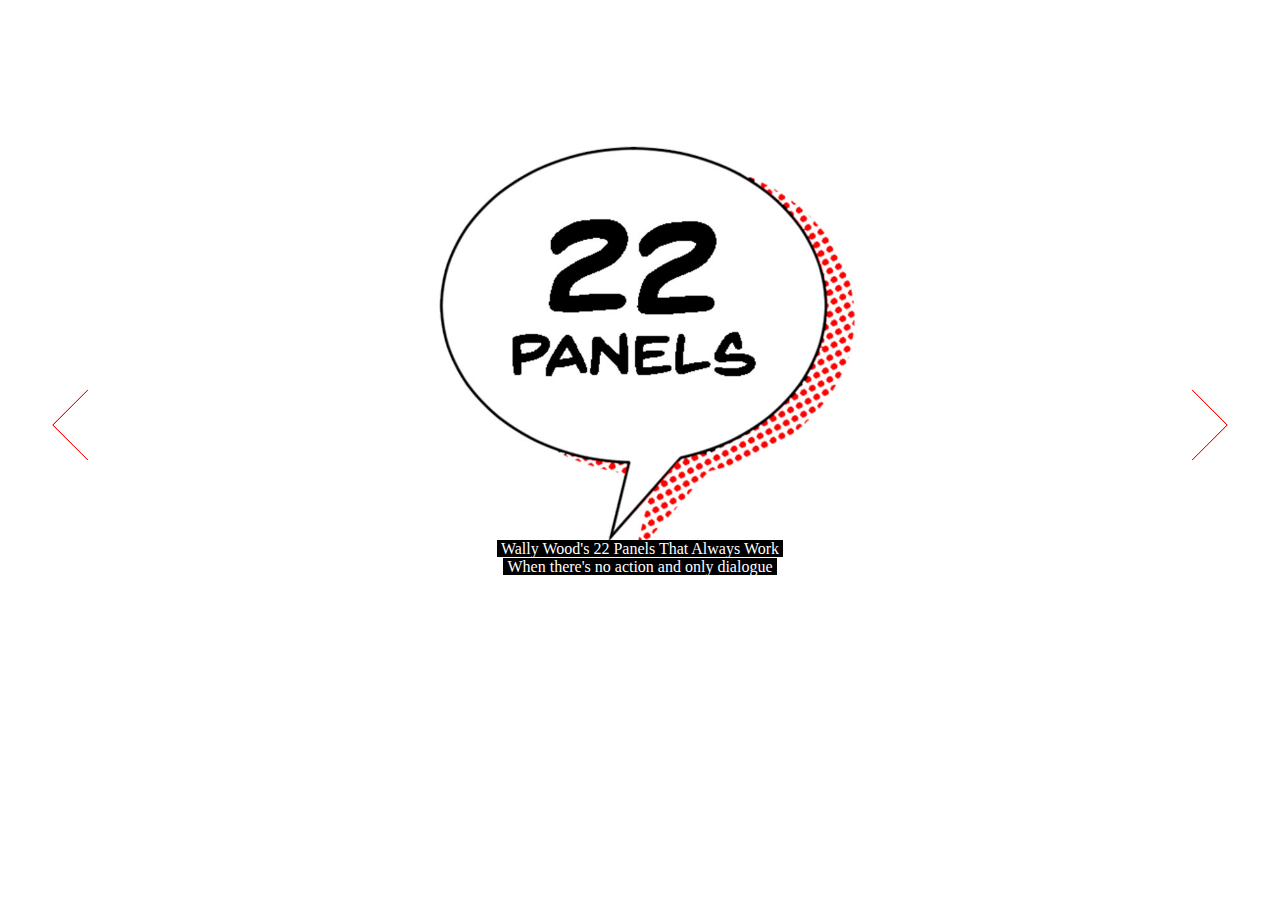
<file: index.html>
<html>
	<head>
<link rel="stylesheet" href="main.css" />
	</head>
	<body>
		<div id="container">
		<div class="slide first">
		<a class="left arrow" href="ten.html"></a>
			<div class="copy">
				<p><span>&nbsp;Wally Wood's 22 Panels That Always Work&nbsp;</span></p>
				<p><span>&nbsp;When there's no action and only dialogue&nbsp;</span> </p>
			</div>
		<a class="right arrow" href="one.html" ></a>
		</div>
		</div>
	</body>
</html>
</file>
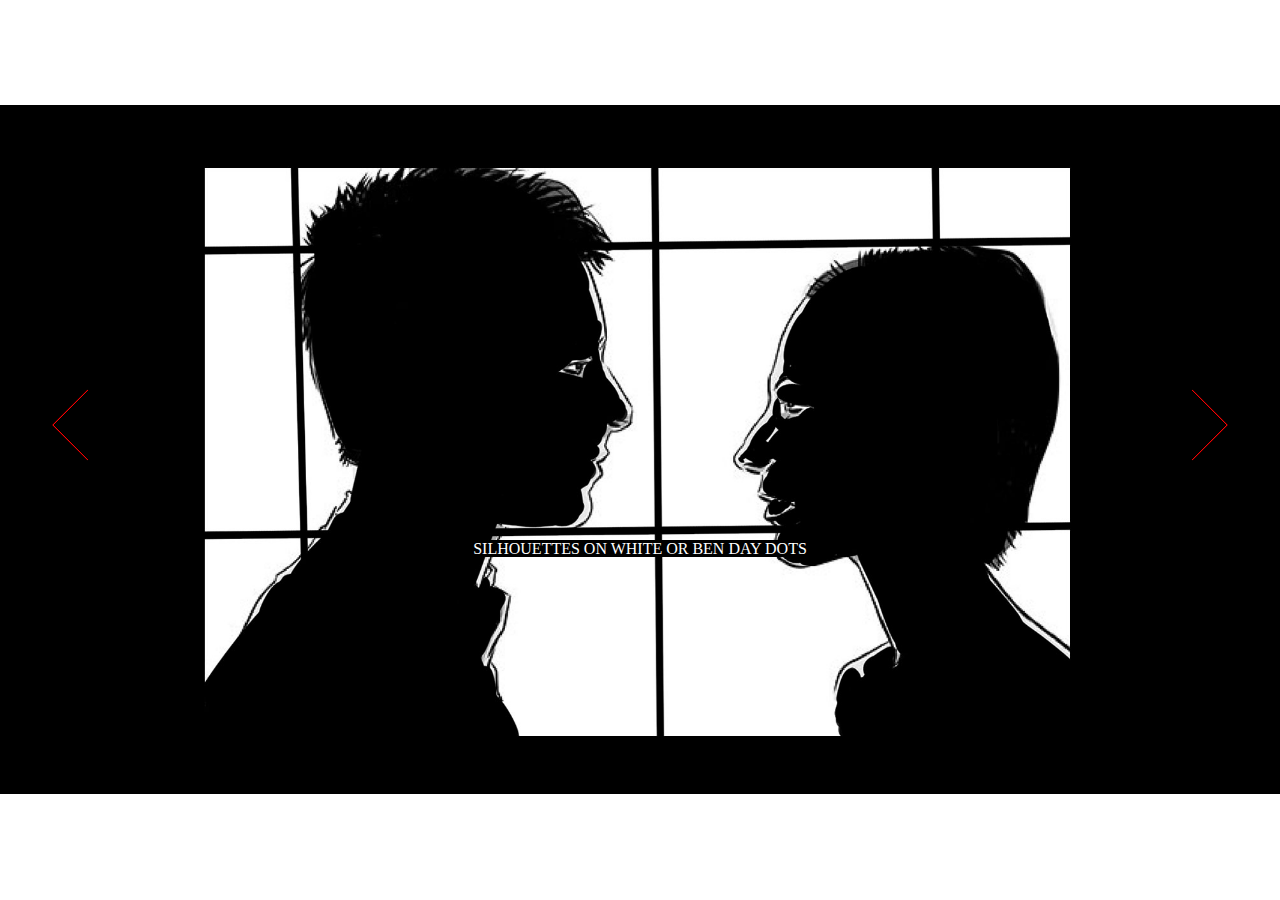
<file: eight.html>
<html>
	<head>
<link rel="stylesheet" href="main.css" />
	</head>
	<body>
		<div id="container">
			<div class="slide eight">
				<a class="left arrow" href="seven.html"></a>
				<div class="copy">
					<p><span>&nbsp;SILHOUETTES ON WHITE OR BEN DAY DOTS&nbsp;</span></p>
					</div>
						<a class="right arrow" href="nine.html" ></a>
				</div>
		</div>
	</body>
</html>
</file>
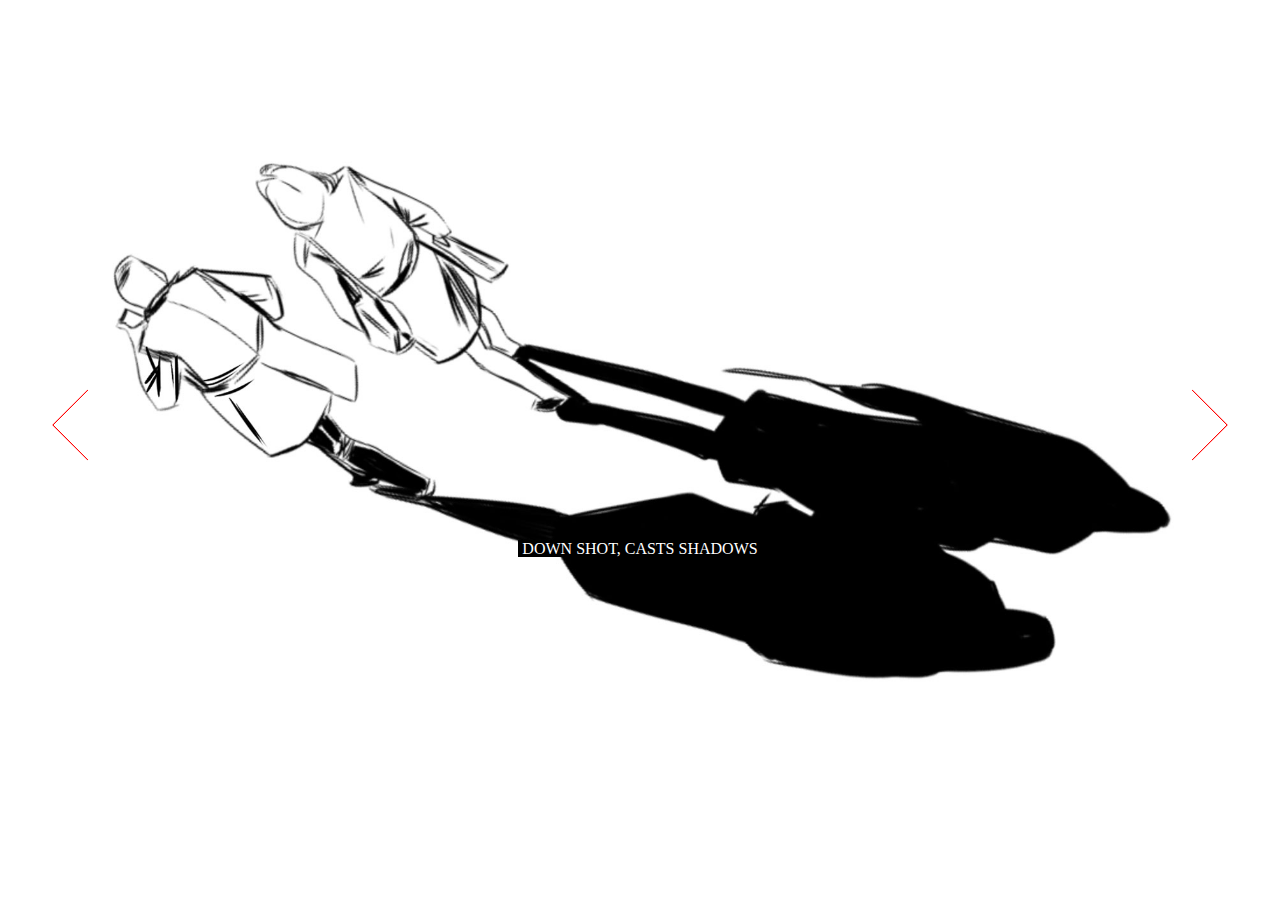
<file: five.html>
<html>
	<head>
<link rel="stylesheet" href="main.css" />
	</head>
	<body>
		<div id="container">
		<div class="slide five">
		<a class="left arrow" href="four.html"></a>
			<div class="copy">
				<p><span>&nbsp;DOWN SHOT, CASTS SHADOWS&nbsp;</span></p>
			</div>
		<a class="right arrow" href="six.html" ></a>
		</div>
		</div>
	</body>
</html>
</file>
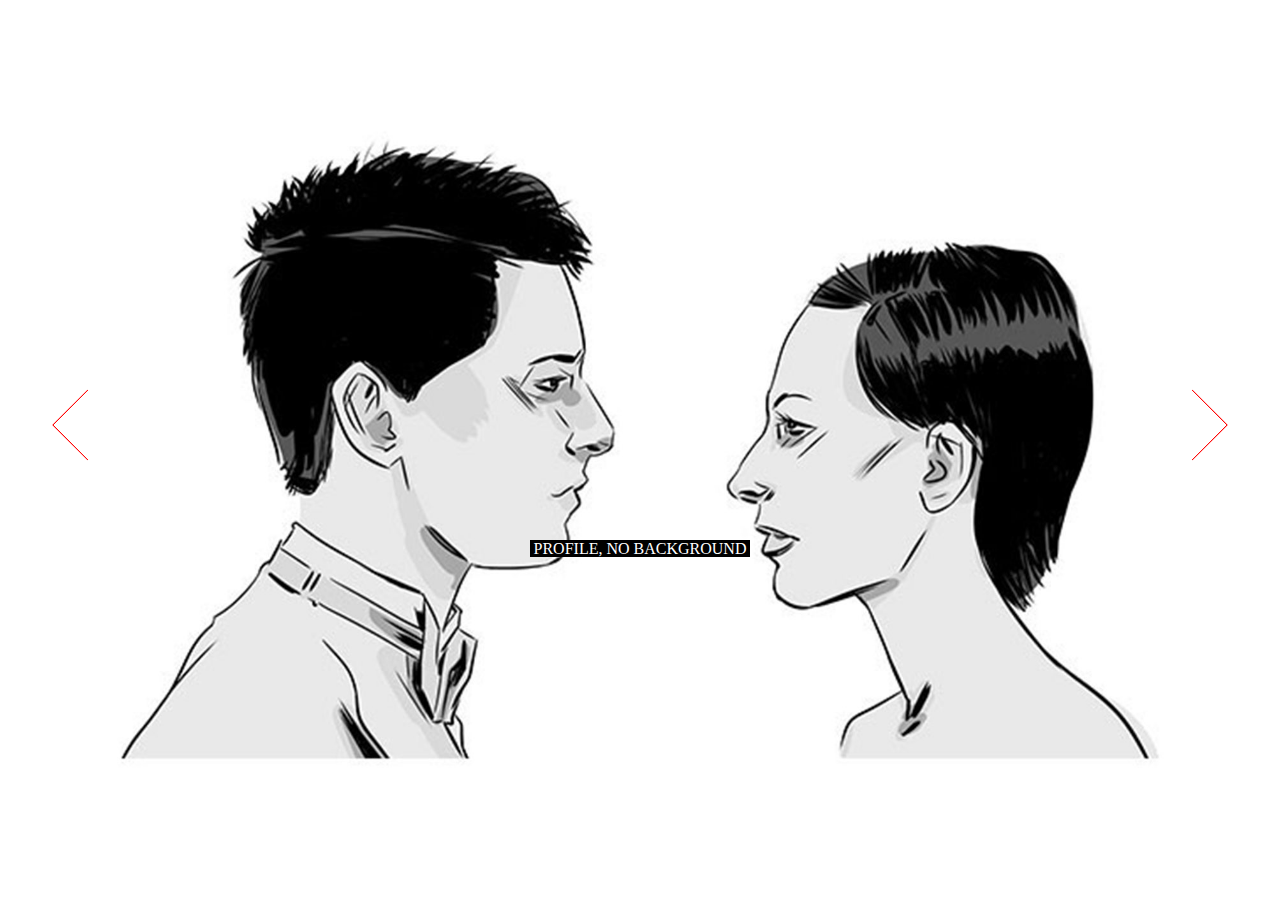
<file: four.html>
<html>
	<head>
<link rel="stylesheet" href="main.css" />
	</head>
	<body>
		<div id="container">
		<div class="slide four">
		<a class="left arrow" href="three.html"></a>
			<div class="copy">
				<p><span>&nbsp;PROFILE, NO BACKGROUND&nbsp;</span></p>			</div>
		</div>
		<a class="right arrow" href="five.html" ></a>
		</div>
	</body>
</html>
</file>
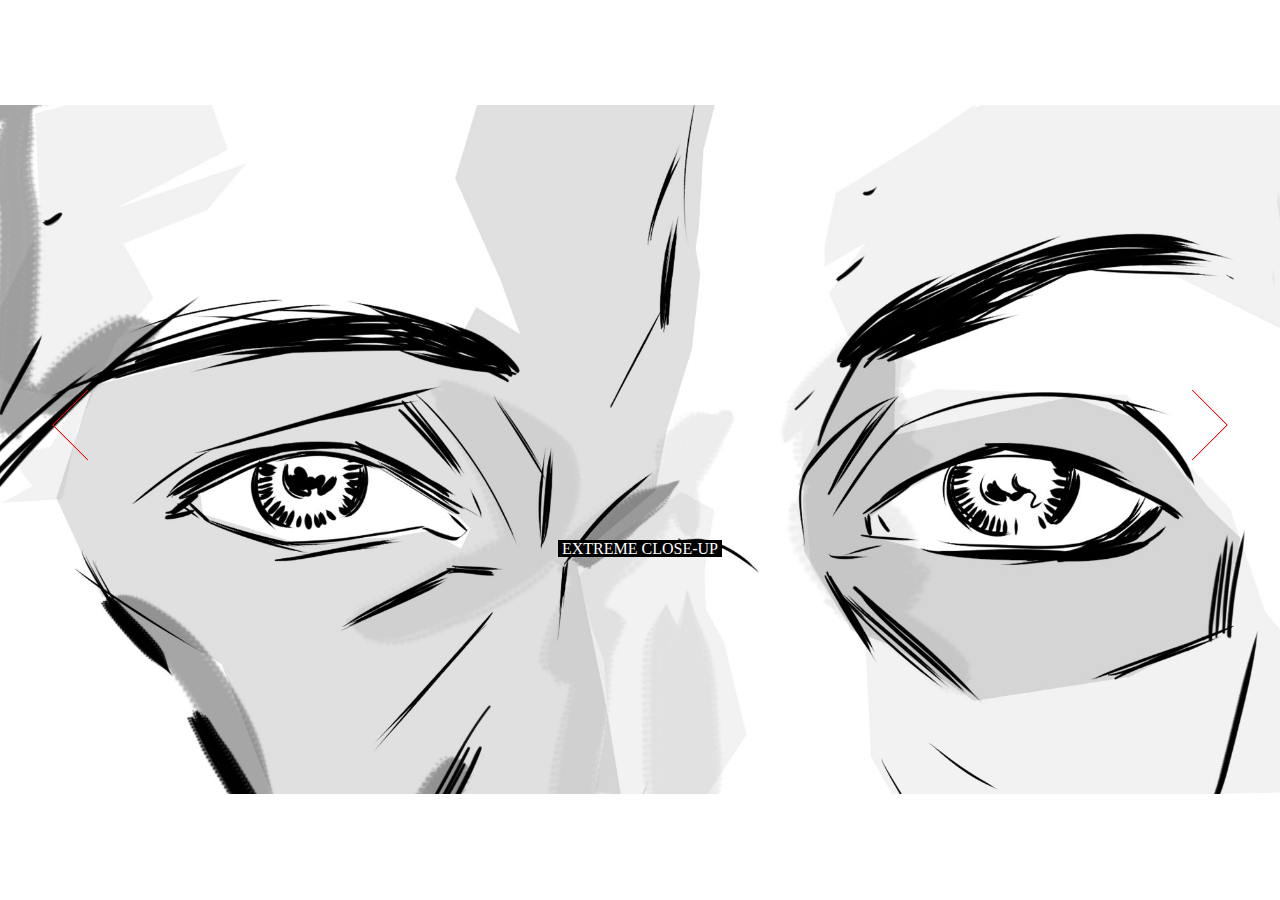
<file: nine.html>
<html>
	<head>
<link rel="stylesheet" href="main.css" />
	</head>
	<body>
		<div id="container">
		<div class="slide nine">
		<a class="left arrow" href="eight.html"></a>
			<div class="copy">
				<p><span>&nbsp;EXTREME CLOSE-UP&nbsp;</span></p>
			</div>
		<a class="right arrow" href="ten.html" ></a>
		</div>
		</div>
	</body>
</html>
</file>
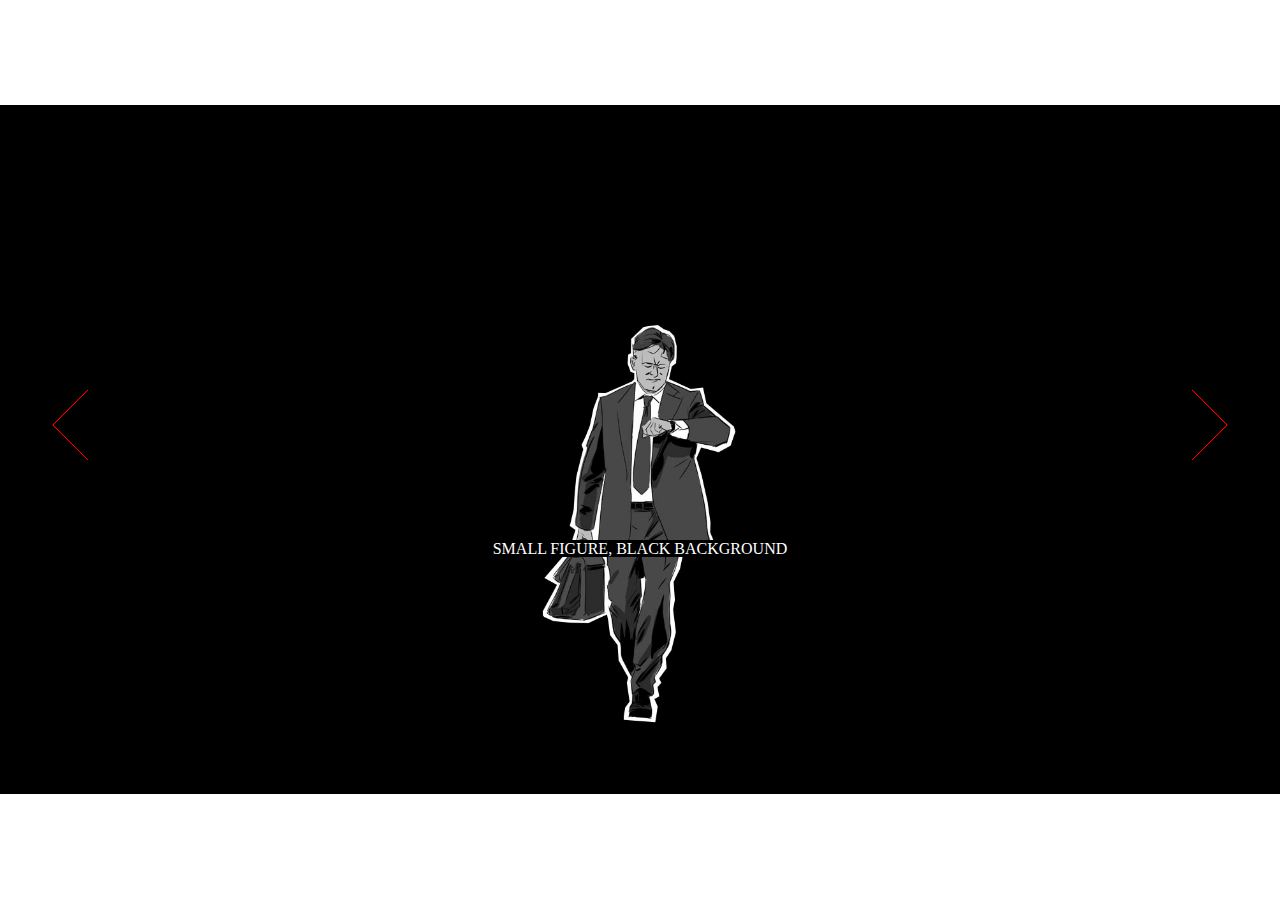
<file: one.html>
<html>
	<head>
<link rel="stylesheet" href="main.css" />
	</head>
	<body>
		<div id="container">
		<div class="slide one">
		<a class="left arrow" href="index.html"></a>
			<div class="copy">
				<p><span>&nbsp;SMALL FIGURE, BLACK BACKGROUND&nbsp;</span></p>
			</div>
		<a class="right arrow" href="two.html" ></a>
		</div>
		</div>
	</body>
</html>
</file>
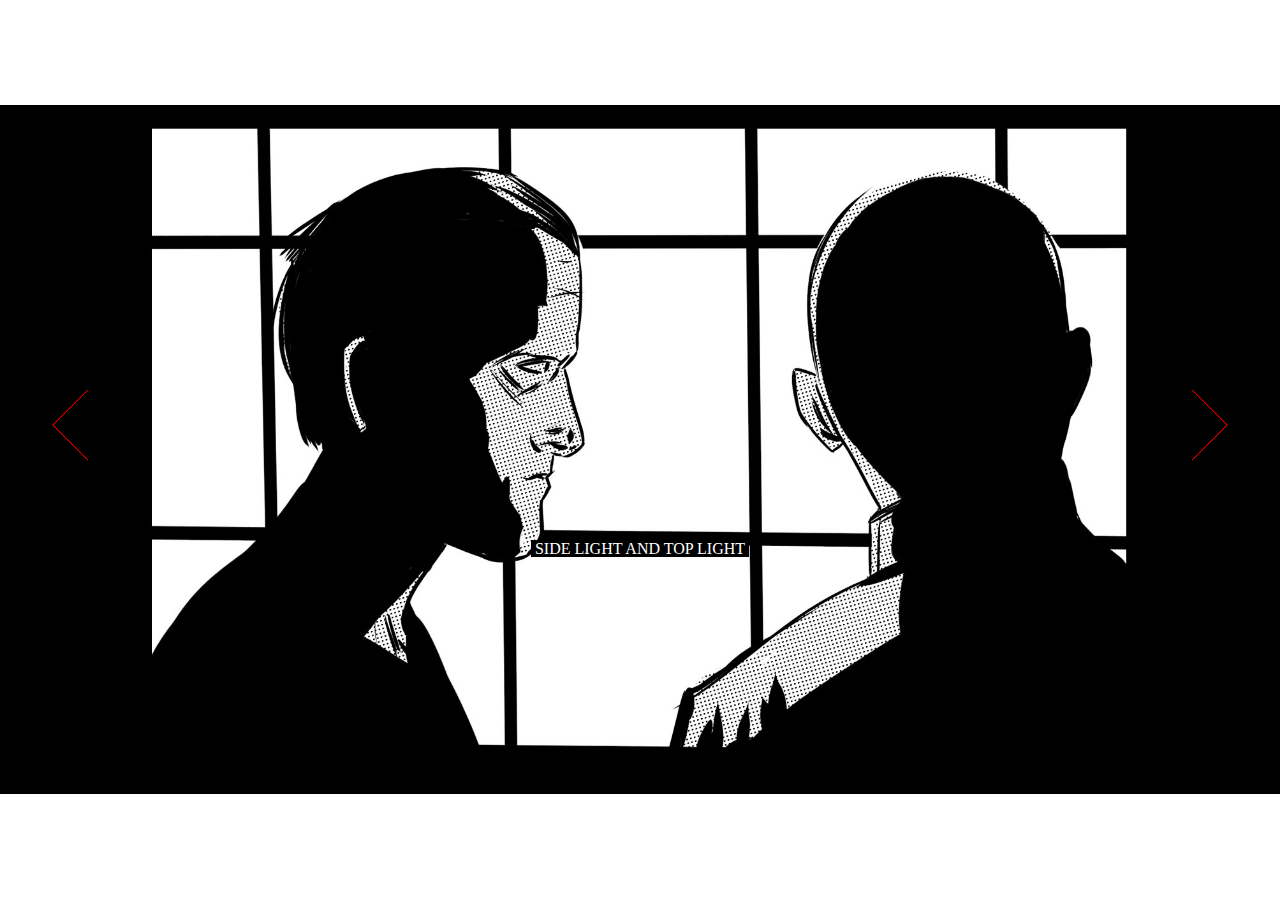
<file: seven.html>
<html>
	<head>
<link rel="stylesheet" href="main.css" />
	</head>
	<body>
		<div id="container">
		<div class="slide seven">
		<a class="left arrow" href="six.html"></a>
			<div class="copy">
				<p><span>&nbsp;SIDE LIGHT AND TOP LIGHT&nbsp;</span></p>
			</div>
		<a class="right arrow" href="eight.html" ></a>
		</div>
		</div>
	</body>
</html>
</file>
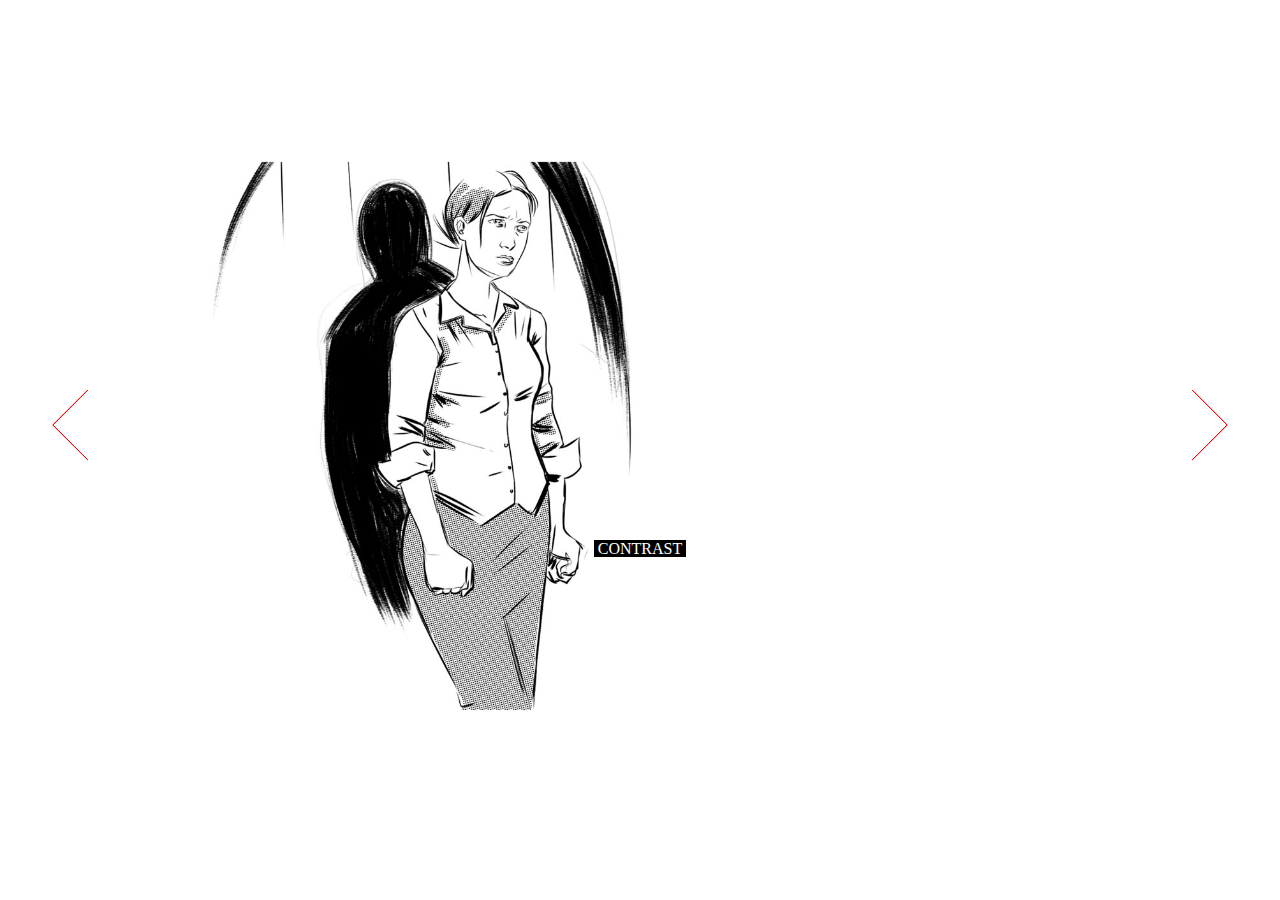
<file: six.html>
<html>
	<head>
<link rel="stylesheet" href="main.css" />
	</head>
	<body>
		<div id="container">
			<div class="slide six">
		<a class="left arrow" href="five.html"></a>
			<div class="copy">
				<p><span>&nbsp;CONTRAST&nbsp;</span></p>
			</div>
		<a class="right arrow" href="seven.html" ></a>
		</div>
		</div>
	</body>
</html>
</file>
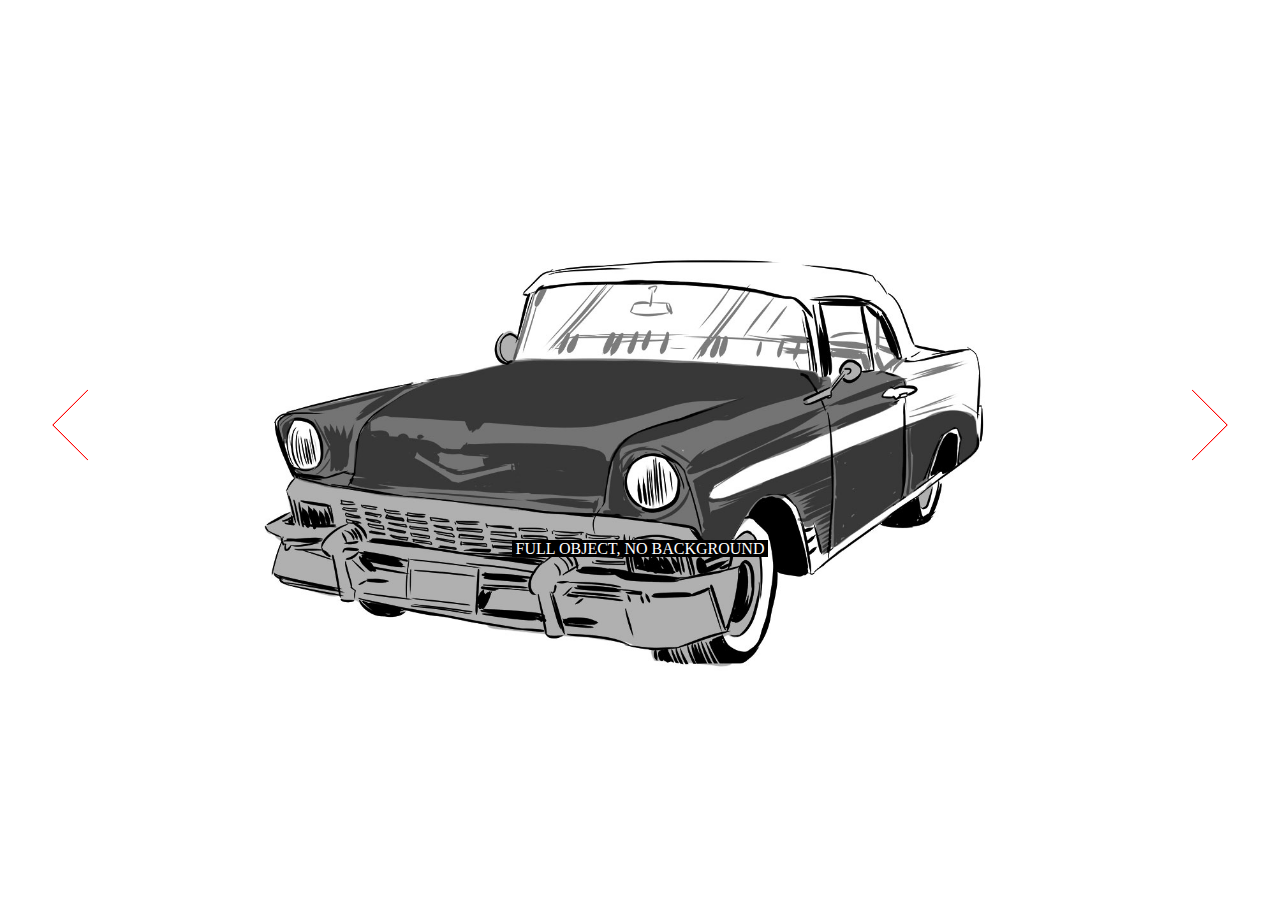
<file: ten.html>
<html>
	<head>
<link rel="stylesheet" href="main.css" />
	</head>
	<body>
		<div id="container">
		<div class="slide ten">
		<a class="left arrow" href="nine.html"></a>
			<div class="copy">
				<p><span>&nbsp;FULL OBJECT, NO BACKGROUND&nbsp;</span></p>
			</div>
		<a class="right arrow" href="index.html" ></a>
		</div>
		</div>
	</body>
</html>
</file>
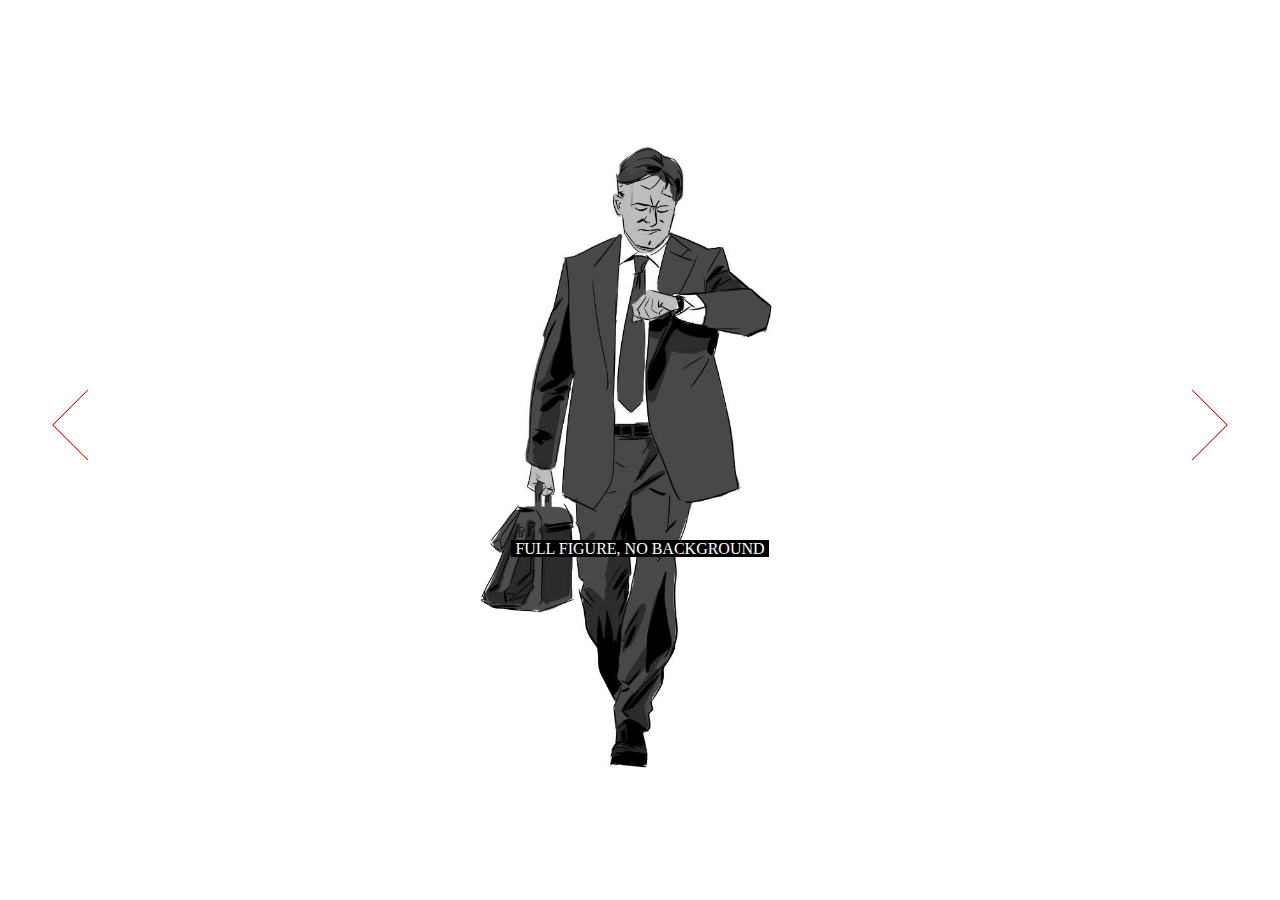
<file: three.html>
<html>
	<head>
<link rel="stylesheet" href="main.css" />
	</head>
	<body>
		<div id="container">
		<div class="slide three">
		<a class="left arrow" href="two.html"></a>
			<div class="copy">
				<p><span>&nbsp;FULL FIGURE, NO BACKGROUND&nbsp;</span></p>
			</div>
		<a class="right arrow" href="four.html" ></a>
		</div>
		</div>
	</body>
</html>
</file>
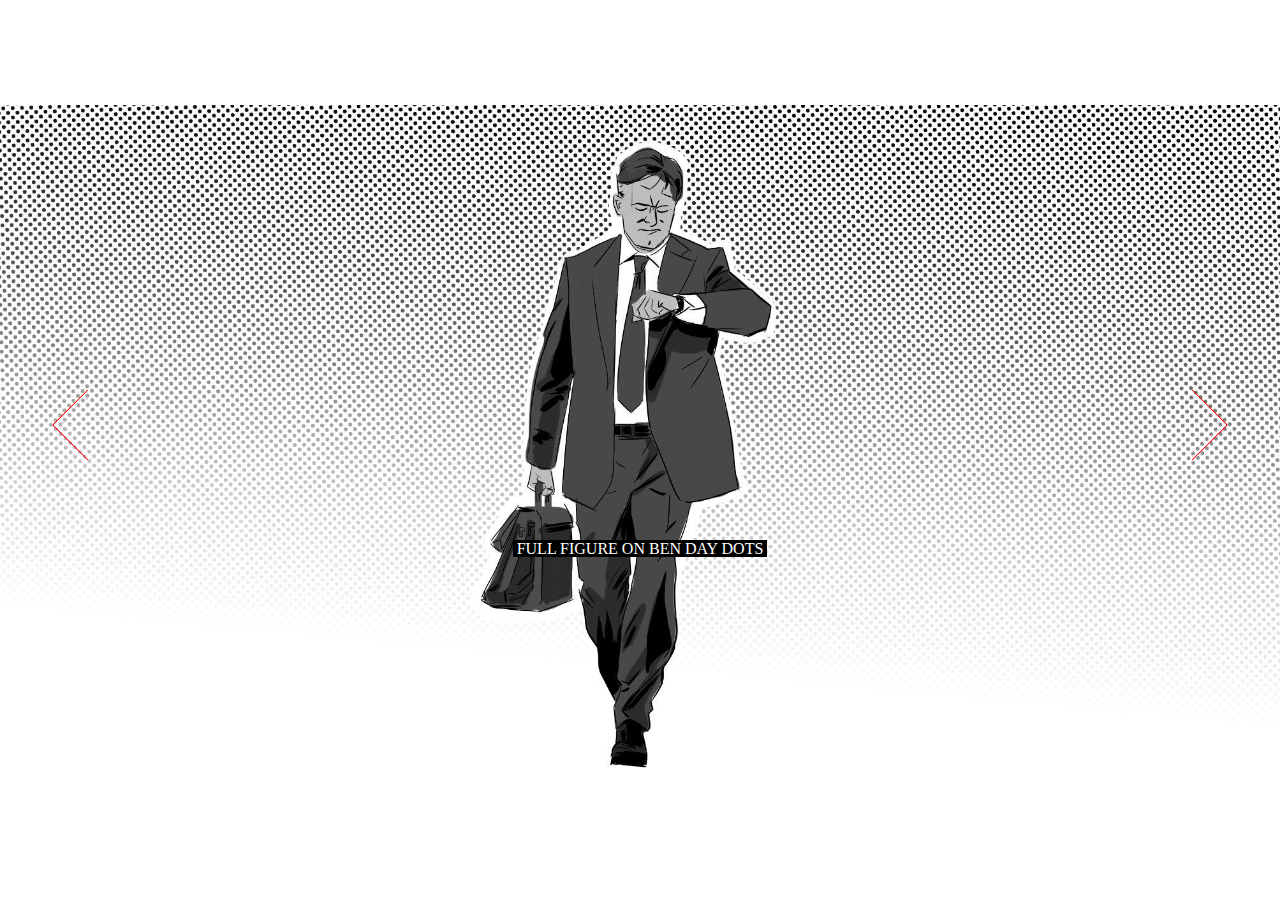
<file: two.html>
<html>
	<head>
<link rel="stylesheet" href="main.css" />
	</head>
	<body>
		<div id="container">
		<div class="slide two">
		<a class="left arrow" href="one.html"></a>
			<div class="copy">
				<p><span>&nbsp;FULL FIGURE ON BEN DAY DOTS&nbsp;</span></p>
			</div>
		<a class="right arrow" href="three.html" ></a>
		</div>
		</div>
	</body>
</html>
</file>
<file: main.css>
* {
	margin: 0; padding: 0;
}

#container {
	position: relative;
	display: block;
	width: 100%;
	height: 100%;
	background-color: #fff;
}

.slide{
	position: relative;
	display: block;
	width: 100%;
	height: 100%;
	background-position: center center;
	background-size: 100%;
	background-repeat: no-repeat;
}
.first {
		background-image: url('logo.jpg');
}

.one {
		background-image: url('panel1.jpg');
}

.two {
		background-image: url('panel2.jpg');
}
.three {
		background-image: url('panel3.jpg');
}
.four {
		background-image: url('panel4.jpg');
}
.five {
		background-image: url('panel5.jpg');
}
.six {
		background-image: url('panel6.jpg');
}
.seven {
		background-image: url('panel7.jpg');
}
.eight {
		background-image: url('panel8.jpg');
}

.nine {
		background-image: url('panel9.jpg');
}

.ten {
		background-image: url('panel10.jpg');
}

.eleven{
		background-image: url('panel11.jpg');
}

.twelve {
		background-image: url('panel12.jpg');
}

.thirteen {
		background-image: url('panel13.jpg');
}

.fourteen {
		background-image: url('panel14.jpg');
}

.fifteen {
		background-image: url('panel15.jpg');
}

.sixteen {
		background-image: url('panel16.jpg');
}

.seventeen {
		background-image: url('panel17.jpg');
}

.eighteen {
		background-image: url('panel18.jpg');
}

.nineteen {
		background-image: url('panel19.jpg');
}

.twenty {
		background-image: url('panel20.jpg');
}

.twentyone {
		background-image: url('panel21.jpg');
}

.twentytwo {
		background-image: url('panel22.jpg');
}





h1, h2, p {
	text-align: center;
	top: 35%;
}

.copy span{
	background-color: #000; 
}


 {
	font-size: 2em;
}


.copy {
	position: relative;
	display: block;
	top: 60%;
	color: #fff;
	}





















/*  Arrows 
----------------------*/
.arrow{ 
	position:absolute; 
	top:50%; 
	margin-top:-50px; 
	}

.arrow::before { 
	content:''; 
	display:block; 
	padding:25px; 
	box-shadow:-1px -1px 0 0px #ff0000; 
	cursor:pointer; 
	
	-webkit-transform:rotate(-45deg); 
	transform:rotate(-45deg); 
	-webkit-transition:.3s; 
	transition:.3s; }
  
.arrow:hover::before{ 
	box-shadow:-2px -2px 0 2px #FFF;  
	}
  
.arrow.right::before{ 
	box-shadow:1px 1px 0 0px #ff0000; 
	}

.arrow.right:hover::before{ 
	box-shadow:2px 2px 0 2px #FFF; 
	}



.arrow{ 
	position:absolute; 
	top:50%; 
	margin-top:-50px; 
	}
	
.arrow.left{ 
	left:5%; 
	}
	
.arrow.right{ 
	right:5%; 
	}
</file>
